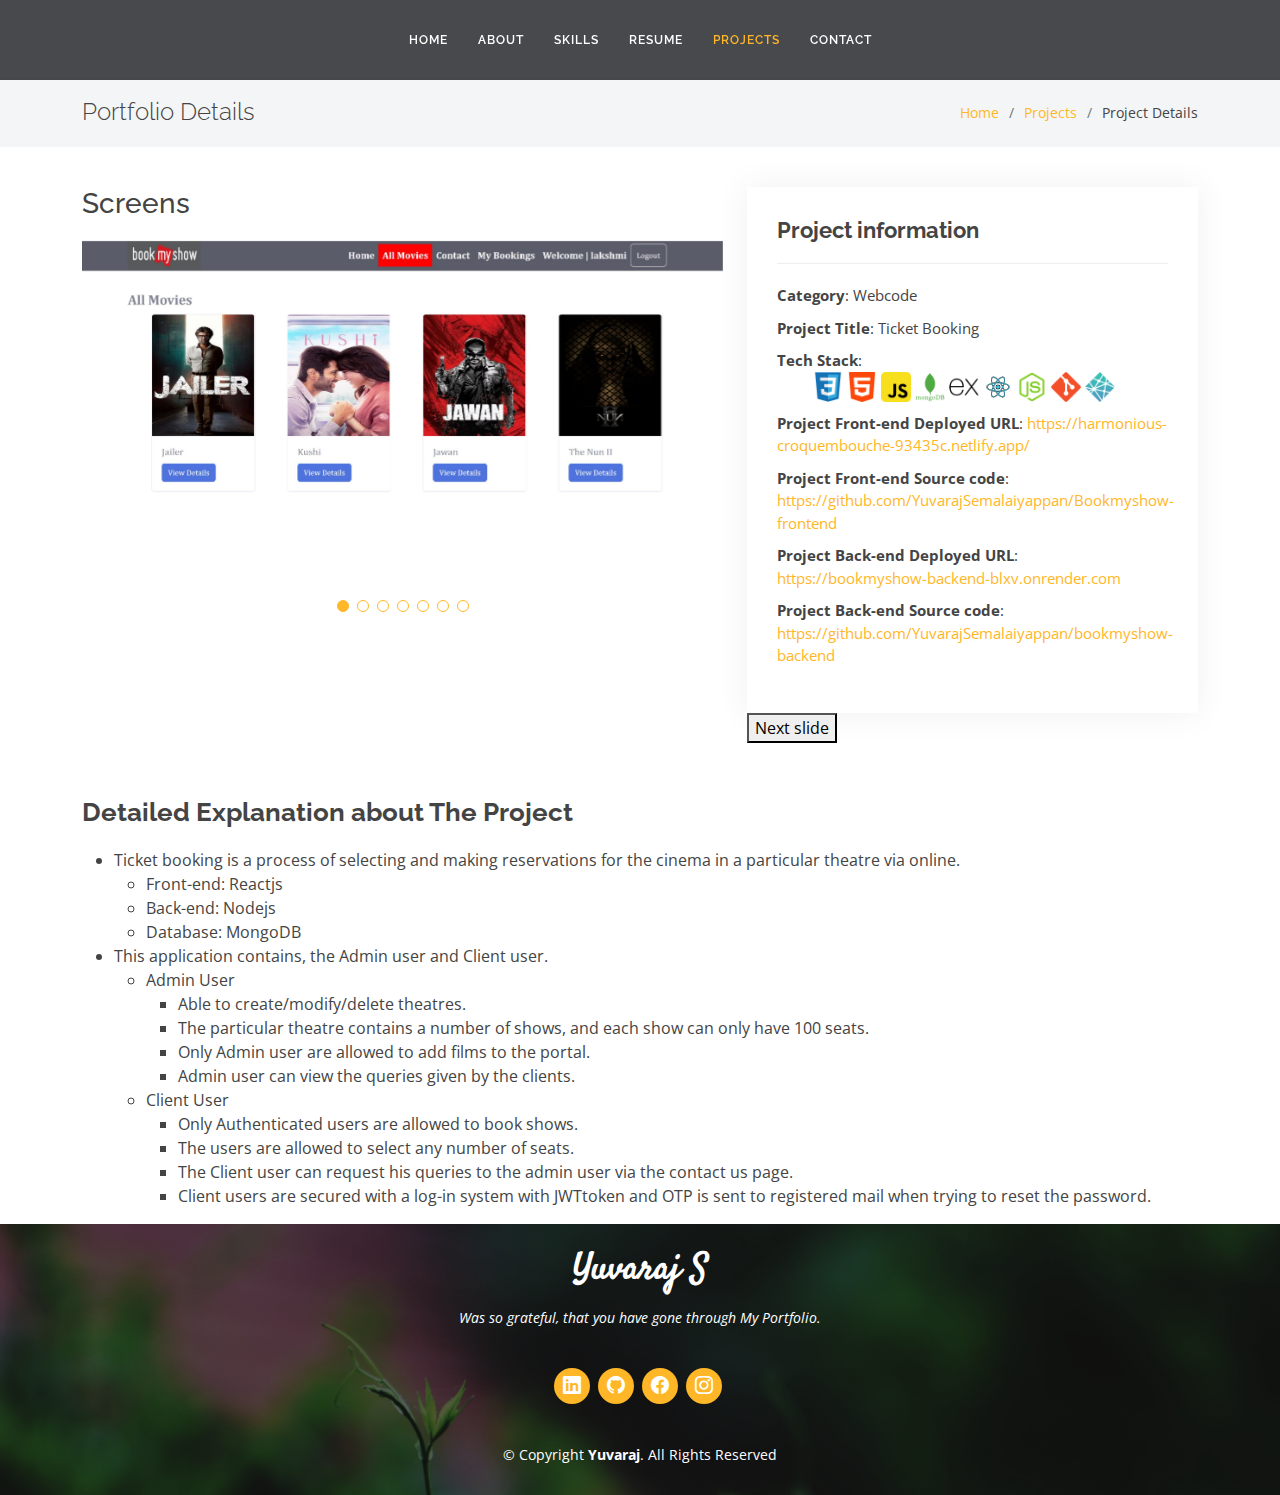
<file: bookmyshow-details.html>
<!DOCTYPE html>
<html lang="en">
  <head>
    <meta charset="utf-8" />
    <meta content="width=device-width, initial-scale=1.0" name="viewport" />

    <title>My Projects - Yuvaraj</title>
    <meta content="" name="description" />
    <meta content="" name="keywords" />

    <!-- Favicons -->
    <link rel="icon" type="image/x-icon" href="./assets/img/Yuva.png" />

    <!-- Google Fonts -->
    <link
      href="https://fonts.googleapis.com/css?family=Open+Sans:300,300i,400,400i,600,600i,700,700i|Raleway:300,300i,400,400i,500,500i,600,600i,700,700i|Satisfy"
      rel="stylesheet"
    />

    <!-- Vendor CSS Files -->
    <link
      href="assets/vendor/bootstrap/css/bootstrap.min.css"
      rel="stylesheet"
    />
    <link
      href="assets/vendor/bootstrap-icons/bootstrap-icons.css"
      rel="stylesheet"
    />
    <link href="assets/vendor/boxicons/css/boxicons.min.css" rel="stylesheet" />
    <link
      href="assets/vendor/glightbox/css/glightbox.min.css"
      rel="stylesheet"
    />
    <link href="assets/vendor/swiper/swiper-bundle.min.css" rel="stylesheet" />

    <!-- Template Main CSS File -->
    <link href="assets/css/style.css" rel="stylesheet" />
  </head>

  <body>
    <!-- ======= Header ======= -->
    <header
      id="header"
      class="fixed-top d-flex justify-content-center align-items-center"
    >
      <nav id="navbar" class="navbar">
        <ul>
          <li><a href="index.html#hero">Home</a></li>
          <li><a href="index.html#about">About</a></li>
          <li><a href="index.html#skill">Skills</a></li>
          <li><a href="index.html#resume">Resume</a></li>
          <li>
            <a class="nav-link scrollto active" href="#portfolio">Projects</a>
          </li>
          <li><a href="index.html#contact">Contact</a></li>
        </ul>
        <i class="bi bi-list mobile-nav-toggle"></i>
      </nav>
      <!-- .navbar -->
    </header>
    <!-- End Header -->

    <main id="main">
      <!-- ======= Breadcrumbs Section ======= -->
      <section class="breadcrumbs">
        <div class="container">
          <div class="d-flex justify-content-between align-items-center">
            <h2>Portfolio Details</h2>
            <ol>
              <li><a href="index.html">Home</a></li>
              <li><a href="index.html#portfolio">Projects</a></li>
              <li>Project Details</li>
            </ol>
          </div>
        </div>
      </section>
      <!-- Breadcrumbs Section -->

      <!-- ======= Portfolio Details Section ======= -->
      <section id="portfolio-details" class="portfolio-details">
        <div class="container">
          <div class="row gy-4">
            <div class="col-lg-7">
              <div class="portfolio-details-slider swiper">
                <h3>Screens</h3>
                <div class="swiper-wrapper align-items-center">
                  <div class="swiper-slide">
                    <img src="assets/img/portfolio images/Bms/allmovies.jpg" alt="" />
                  </div>
                  <div class="swiper-slide">
                    <img src="assets/img/portfolio images/Bms/admin-db.jpg" alt="" />
                  </div>

                  <div class="swiper-slide">
                    <img src="assets/img/portfolio images/Bms/movie details.jpg" alt="" />
                  </div>

                  <div class="swiper-slide">
                    <img src="assets/img/portfolio images/Bms/Seat-booking.jpg" alt="" />
                  </div>

                  <div class="swiper-slide">
                    <img src="assets/img/portfolio images/Bms/register.jpg" alt="" />
                  </div>

                  <div class="swiper-slide">
                    <img src="assets/img/portfolio images/Bms/contact.jpg" alt="" />
                  </div>

                  <div class="swiper-slide">
                    <img src="assets/img/portfolio images/Bms/home.jpg" alt="" />
                  </div>


                 
                </div>
                <div class="swiper-pagination"></div>
              </div>
            </div>

            <div class="col-lg-5">
              <div class="portfolio-info">
                <h3>Project information</h3>
                <ul>
                  <li><strong>Category</strong>: Webcode</li>
                  <li><strong>Project Title</strong>: Ticket Booking</li>

                  <li><strong>Tech Stack</strong>:
                   
                    <section id="skill" class="skill-port">
                      <div class="container">
                        <div class="skills-content-port ps-lg-4">
                              
                              <div class="skill-container-port">
                                <img class="skill-icon-port" src="./assets/img/skill-icons/css3.png" alt="CSS">
                                <img class="skill-icon-port" src="./assets/img/skill-icons/html-5.png" alt="HTML5">
                                <img class="skill-icon-port" src="./assets/img/skill-icons/javascript.png" alt="JS">
                                <img class="skill-icon-port" src="./assets/img/skill-icons/mongodb.png" alt="mongodb">
                                <img class="skill-icon-port" src="./assets/img/skill-icons/express (1).png" alt="express">
                                <img class="skill-icon-port" src="./assets/img/skill-icons/react.png" alt="react">
                                <img class="skill-icon-port" src="./assets/img/skill-icons/node-js.png" alt="nodejs">
                                <img class="skill-icon-port" src="./assets/img/skill-icons/git.png" alt="git">
                                <img class="skill-icon-port" src="./assets/img/skill-icons/netlify.png" alt="netlify">
                               
                              </div>
                
                              
                            </div>
                        </div>
                        </section>
                        </li>
                
                  <li>
                    <strong>Project Front-end Deployed URL</strong>:
                    <a
                      href="https://harmonious-croquembouche-93435c.netlify.app/
                      "
                      target="_blank"
                      >https://harmonious-croquembouche-93435c.netlify.app/
                    </a>
                  </li>
                  <li>
                    <strong>Project Front-end Source code</strong>:
                    <a
                      href="https://github.com/YuvarajSemalaiyappan/Bookmyshow-frontend"
                      target="_blank"
                      >https://github.com/YuvarajSemalaiyappan/Bookmyshow-frontend</a
                    >
                  </li>
                  <li>
                    <strong>Project Back-end Deployed URL</strong>:
                    <a
                      href="https://bookmyshow-backend-blxv.onrender.com"
                      target="_blank"
                      >https://bookmyshow-backend-blxv.onrender.com</a
                    >
                  </li>
                  <li>
                    <strong>Project Back-end Source code</strong>:
                    <a
                      href="https://github.com/YuvarajSemalaiyappan/bookmyshow-backend"
                      target="_blank"
                      >https://github.com/YuvarajSemalaiyappan/bookmyshow-backend</a
                    >
                  </li>
                </ul>
              </div>
              <button id="nextButton">Next slide</button>
            </div>
            <div class="col-lg-12">
              <div class="portfolio-description">
                <h2>Detailed Explanation about The Project</h2>
                <ul>
                  <li>
                    Ticket booking is a process of selecting and making
                    reservations for the cinema in a particular theatre via
                    online.
                  </li>
                  <ul>
                    <li>Front-end: Reactjs</li>
                    <li>Back-end: Nodejs</li>
                    <li>Database: MongoDB</li>
                  </ul>
                  <li>
                    This application contains, the Admin user and Client user.
                  </li>

                  <ul>
                    <li>Admin User</li>
                    <ul>
                      <li>Able to create/modify/delete theatres.</li>
                      <li>
                        The particular theatre contains a number of shows, and
                        each show can only have 100 seats.
                      </li>
                      <li>
                        Only Admin user are allowed to add films to the portal.
                      </li>
                      <li>
                        Admin user can view the queries given by the clients.
                      </li>
                    </ul>
                  </ul>

                  <ul>
                    <li>Client User</li>
                    <ul>
                      <li>
                        Only Authenticated users are allowed to book shows.
                      </li>
                      <li>
                        The users are allowed to select any number of seats.
                      </li>
                      <li>
                        The Client user can request his queries to the admin
                        user via the contact us page.
                      </li>
                      <li>
                        Client users are secured with a log-in system with
                        JWTtoken and OTP is sent to registered mail when trying
                        to reset the password.
                      </li>
                    </ul>
                  </ul>
                </ul>
              </div>
            </div>
          </div>
        </div>
      </section>
      <!-- End Portfolio Details Section -->
    </main>
    <!-- End #main -->

    <!-- ======= Footer ======= -->
    <footer id="footer">
      <div class="container">
        <h3>Yuvaraj S</h3>
        <p>Was so grateful, that you have gone through My Portfolio.</p>
        <div class="social-links">
          <a href="https://www.linkedin.com/in/yuva-raj-4372a9276/" target="_blank" class="linkedin"><i class="bi bi-linkedin"></i></a>
                    <a href="https://github.com/YuvarajSemalaiyappan" target="_blank" class="linkedin"><i class="bi bi-github"></i></a>
                    <a href="https://www.facebook.com/yuaaraj/" target="_blank" class="facebook"><i class="bi bi-facebook"></i></a>
                    <a href="https://www.instagram.com/yuvaaraj1/" target="_blank" class="instagram"><i class="bi bi-instagram"></i></a>
        </div>
        <div class="copyright">
          &copy; Copyright <strong><span>Yuvaraj</span></strong
          >. All Rights Reserved
        </div>
      </div>
    </footer>
    <!-- End Footer -->

    <a
      href="#"
      class="back-to-top d-flex align-items-center justify-content-center"
      ><i class="bi bi-arrow-up-short"></i
    ></a>

    <!-- Vendor JS Files -->
    <script src="assets/vendor/purecounter/purecounter_vanilla.js"></script>
    <script src="assets/vendor/bootstrap/js/bootstrap.bundle.min.js"></script>
    <script src="assets/vendor/glightbox/js/glightbox.min.js"></script>
    <script src="assets/vendor/isotope-layout/isotope.pkgd.min.js"></script>
    <script src="assets/vendor/swiper/swiper-bundle.min.js"></script>
    <script src="assets/vendor/waypoints/noframework.waypoints.js"></script>
    <script src="assets/vendor/php-email-form/validate.js"></script>

    <!-- Template Main JS File -->
    <script src="assets/js/main.js"></script>
    <script>
      document.addEventListener("DOMContentLoaded", function () {
       
        const swiper = new Swiper(".portfolio-details-slider", {
        
          loop: true,
          pagination: {
            el: ".swiper-pagination",
            clickable: true,
          },
        });
    
        
        const nextButton = document.getElementById("nextButton");
    
       
        nextButton.addEventListener("click", function () {
          
          swiper.slideNext();
        });
      });
    </script>
  </body>
</html>
</file>
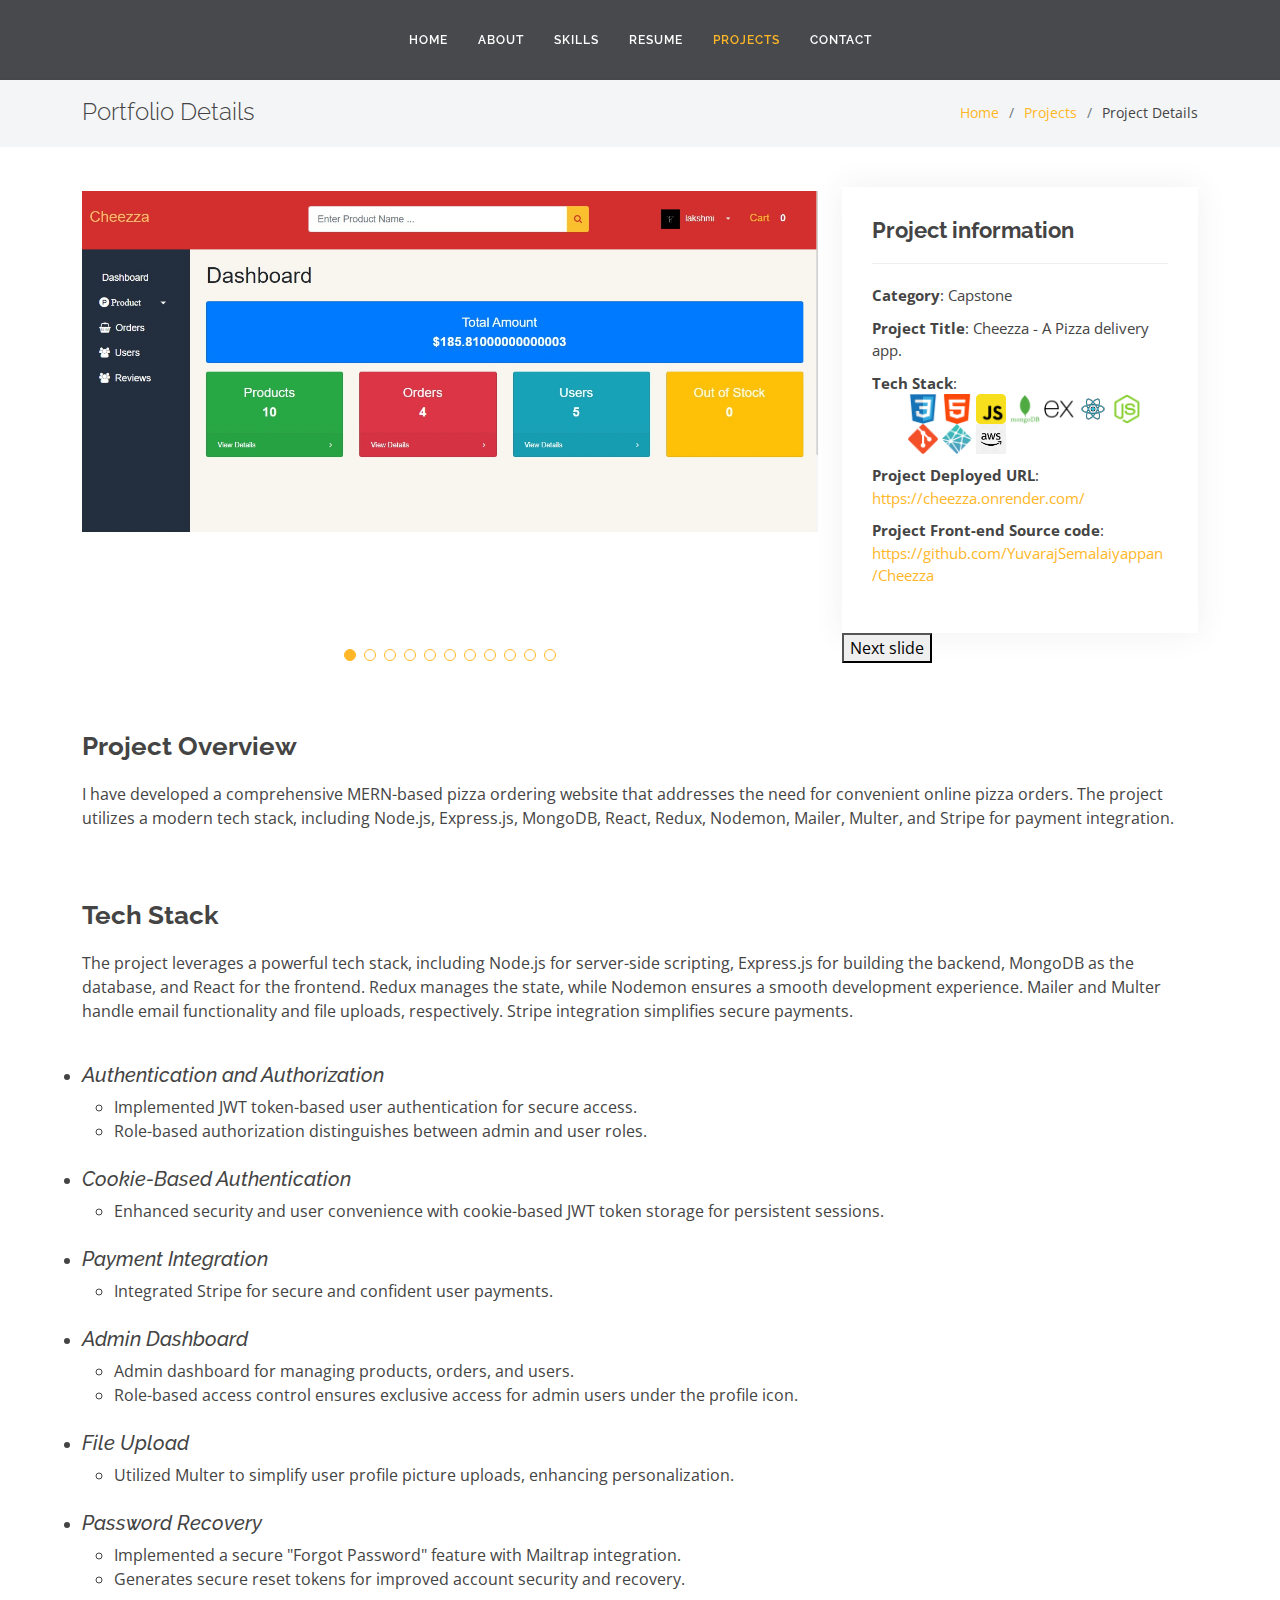
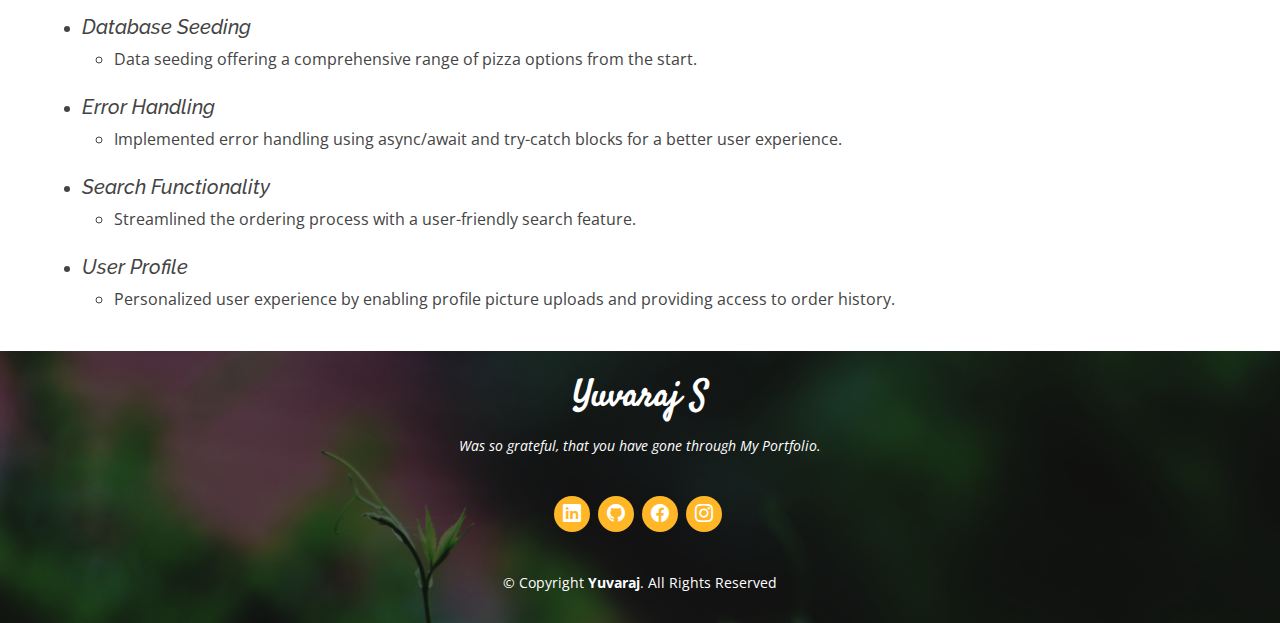
<file: cheezza-details.html>
<!DOCTYPE html>
<html lang="en">
  <head>
    <meta charset="utf-8" />
    <meta content="width=device-width, initial-scale=1.0" name="viewport" />

    <title>My Projects - Yuvaraj</title>
    <meta content="" name="description" />
    <meta content="" name="keywords" />

    <!-- Favicons -->
    <link rel="icon" type="image/x-icon" href="./assets/img/Yuva.png" />

    <!-- Google Fonts -->
    <link
      href="https://fonts.googleapis.com/css?family=Open+Sans:300,300i,400,400i,600,600i,700,700i|Raleway:300,300i,400,400i,500,500i,600,600i,700,700i|Satisfy"
      rel="stylesheet"
    />

    <!-- Vendor CSS Files -->
    <link
      href="assets/vendor/bootstrap/css/bootstrap.min.css"
      rel="stylesheet"
    />
    <link
      href="assets/vendor/bootstrap-icons/bootstrap-icons.css"
      rel="stylesheet"
    />
    <link href="assets/vendor/boxicons/css/boxicons.min.css" rel="stylesheet" />
    <link
      href="assets/vendor/glightbox/css/glightbox.min.css"
      rel="stylesheet"
    />
    <link href="assets/vendor/swiper/swiper-bundle.min.css" rel="stylesheet" />

    <!-- Template Main CSS File -->
    <link href="assets/css/style.css" rel="stylesheet" />
  </head>

  <body>
    <!-- ======= Header ======= -->
    <header
      id="header"
      class="fixed-top d-flex justify-content-center align-items-center"
    >
      <nav id="navbar" class="navbar">
        <ul>
          <li><a href="index.html#hero">Home</a></li>
          <li><a href="index.html#about">About</a></li>
          <li><a href="index.html#skill">Skills</a></li>
          <li><a href="index.html#resume">Resume</a></li>
          <li>
            <a class="nav-link scrollto active" href="#portfolio">Projects</a>
          </li>
          <li><a href="index.html#contact">Contact</a></li>
        </ul>
        <i class="bi bi-list mobile-nav-toggle"></i>
      </nav>
      <!-- .navbar -->
    </header>
    <!-- End Header -->

    <main id="main">
      <!-- ======= Breadcrumbs Section ======= -->
      <section class="breadcrumbs">
        <div class="container">
          <div class="d-flex justify-content-between align-items-center">
            <h2>Portfolio Details</h2>
            <ol>
              <li><a href="index.html">Home</a></li>
              <li><a href="index.html#portfolio">Projects</a></li>
              <li>Project Details</li>
            </ol>
          </div>
        </div>
      </section>
      <!-- Breadcrumbs Section -->

      <!-- ======= Portfolio Details Section ======= -->
      <section id="portfolio-details" class="portfolio-details">
        <div class="container">
          <div class="row gy-4">
            <div class="col-lg-8">
              
              <div class="portfolio-details-slider swiper">
                <div class="swiper-wrapper align-items-center">
                  <div class="swiper-slide">
                    <img
                      src="assets/img/portfolio images/cheezza/admin-dashboard.jpg"
                      alt=""
                    />
                  </div>

                  <div class="swiper-slide">
                    <img
                      src="assets/img/portfolio images/cheezza/cart.jpg"
                      alt=""
                    />
                  </div>

                  <div class="swiper-slide">
                    <img
                      src="assets/img/portfolio images/cheezza/home.jpg"
                      alt=""
                    />
                  </div>
                  <div class="swiper-slide">
                    <img
                      src="assets/img/portfolio images/cheezza/login.jpg"
                      alt=""
                    />
                  </div>
                  <div class="swiper-slide">
                    <img
                      src="assets/img/portfolio images/cheezza/my-orders.jpg"
                      alt=""
                    />
                  </div>
                  <div class="swiper-slide">
                    <img
                      src="assets/img/portfolio images/cheezza/order-list.jpg"
                      alt=""
                    />
                  </div>
                  <div class="swiper-slide">
                    <img
                      src="assets/img/portfolio images/cheezza/order-successful.jpg"
                      alt=""
                    />
                  </div>
                  <div class="swiper-slide">
                    <img
                      src="assets/img/portfolio images/cheezza/product list.jpg"
                      alt=""
                    />
                  </div>
                  <div class="swiper-slide">
                    <img
                      src="assets/img/portfolio images/cheezza/search.jpg"
                      alt=""
                    />
                  </div>
                  <div class="swiper-slide">
                    <img
                      src="assets/img/portfolio images/cheezza/shipping.jpg"
                      alt=""
                    />
                  </div>
                  <div class="swiper-slide">
                    <img
                      src="assets/img/portfolio images/cheezza/user-list.jpg"
                      alt=""
                    />
                  </div>




                </div>
                <div class="swiper-pagination"></div>
              </div>

              


            </div>

            <div class="col-lg-4">
              <div class="portfolio-info">
                <h3>Project information</h3>
                <ul>
                  <li><strong>Category</strong>: Capstone</li>
                  <li>
                    <strong>Project Title</strong>: Cheezza - A Pizza delivery app.
                  </li>
                  <li><strong>Tech Stack</strong>:
                   
                    <section id="skill" class="skill-port">
                      <div class="container">
                        <div class="skills-content-port ps-lg-4">
                              
                              <div class="skill-container-port">
                                <img class="skill-icon-port" src="./assets/img/skill-icons/css3.png" alt="CSS">
                                <img class="skill-icon-port" src="./assets/img/skill-icons/html-5.png" alt="HTML5">
                                <img class="skill-icon-port" src="./assets/img/skill-icons/javascript.png" alt="JS">
                                <img class="skill-icon-port" src="./assets/img/skill-icons/mongodb.png" alt="mongodb">
                                <img class="skill-icon-port" src="./assets/img/skill-icons/express (1).png" alt="express">
                                <img class="skill-icon-port" src="./assets/img/skill-icons/react.png" alt="react">
                                <img class="skill-icon-port" src="./assets/img/skill-icons/node-js.png" alt="nodejs">
                                <img class="skill-icon-port" src="./assets/img/skill-icons/git.png" alt="git">
                                <img class="skill-icon-port" src="./assets/img/skill-icons/netlify.png" alt="netlify">
                                <img class="skill-icon-port" src="./assets/img/skill-icons/aws-icon.png" alt="aws">
                              </div>
                
                              
                            </div>
                        </div>
                        </section>
                        </li>

                  
                  
                  <li>
                    <strong>Project Deployed URL</strong>:
                    <a
                      href="https://cheezza.onrender.com/"
                      target="_blank"
                      >https://cheezza.onrender.com/</a
                    >
                  </li>
                  <li>
                    <strong>Project Front-end Source code</strong>:
                    <a
                      href="https://github.com/YuvarajSemalaiyappan/Cheezza"
                      target="_blank"
                      >https://github.com/YuvarajSemalaiyappan
                      /Cheezza</a
                    >
                  </li>
                 
                 
                </ul>
              </div>
              <button id="nextButton">Next slide</button>
            </div>
            <div class="col-lg-12">
              <div class="portfolio-description">
                <h2>Project Overview</h2>
                <p>
                  I have developed a comprehensive MERN-based pizza ordering website that addresses the need for convenient online pizza orders. The project utilizes a modern tech stack, including Node.js, Express.js, MongoDB, React, Redux, Nodemon, Mailer, Multer, and Stripe for payment integration.
                </p>
              </div>
            </div>
            
            <div class="col-lg-12">
              <div class="portfolio-description">
                <h2>Tech Stack</h2>
                <p>
                  The project leverages a powerful tech stack, including Node.js for server-side scripting, Express.js for building the backend, MongoDB as the database, and React for the frontend. Redux manages the state, while Nodemon ensures a smooth development experience. Mailer and Multer handle email functionality and file uploads, respectively. Stripe integration simplifies secure payments.
                </p>
              </div>
            </div>
            <ul>

                <li><h5><i>Authentication and Authorization</i></h5>
                  <ul>
                    <li>Implemented JWT token-based user authentication for secure access.</li>
                    <li>Role-based authorization distinguishes between admin and user roles.</li>
                  </ul>
                </li><br>

                <li><h5><i>Cookie-Based Authentication</i></h5>
                  <ul>
                    <li>Enhanced security and user convenience with cookie-based JWT token storage for persistent sessions.</li>
                  </ul>
                </li><br>
             
                <li><h5><i>Payment Integration</i></h5>
                  <ul>
                    <li>Integrated Stripe for secure and confident user payments.</li>
                  </ul>
                </li><br>
       
                <li><h5><i>Admin Dashboard</i></h5>
                  <ul>
                    <li>Admin dashboard for managing products, orders, and users.</li>
                    <li>Role-based access control ensures exclusive access for admin users under the profile icon.</li>
                  </ul>
                </li><br>
              
               <li><h5><i>File Upload</i></h5>
                <ul>
                  <li>Utilized Multer to simplify user profile picture uploads, enhancing personalization.</li>
                </ul>
              </li><br>
              
              <li><h5><i>Password Recovery</i></h5>
                <ul>
                  <li>Implemented a secure "Forgot Password" feature with Mailtrap integration.</li>
                  <li>Generates secure reset tokens for improved account security and recovery.</li>
                </ul>
              </li><br>
              
              <li><h5><i>Database Seeding</i></h5>
                <ul>
                  <li>Data seeding offering a comprehensive range of pizza options from the start.</li>
                </ul>
              </li><br>
              
              <li><h5><i>Error Handling</i></h5>
                <ul>
                  <li>Implemented error handling using async/await and try-catch blocks for a better user experience.</li>
                </ul>
              </li><br>
                
              <li><h5><i>Search Functionality</i></h5>
                <ul>
                  <li>Streamlined the ordering process with a user-friendly search feature.</li>
                </ul>
              </li><br>

              <li>
                <h5><i>User Profile</i></h5>
                <ul>
                  <li>Personalized user experience by enabling profile picture uploads and providing access to order history.</li>
                </ul>
              </li><br>
              
            </ul>
             
            
            
            
          </div>
        </div>
      </section>
      <!-- End Portfolio Details Section -->
    </main>
    <!-- End #main -->

    <!-- ======= Footer ======= -->
    <footer id="footer">
      <div class="container">
        <h3>Yuvaraj S</h3>
        <p>Was so grateful, that you have gone through My Portfolio.</p>
        <div class="social-links">
                    <a href="https://www.linkedin.com/in/yuva-raj-4372a9276/" target="_blank" class="linkedin"><i class="bi bi-linkedin"></i></a>
                    <a href="https://github.com/YuvarajSemalaiyappan" target="_blank" class="linkedin"><i class="bi bi-github"></i></a>
                    <a href="https://www.facebook.com/yuaaraj/" target="_blank" class="facebook"><i class="bi bi-facebook"></i></a>
                    <a href="https://www.instagram.com/yuvaaraj1/" target="_blank" class="instagram"><i class="bi bi-instagram"></i></a>
        </div>
        <div class="copyright">
          &copy; Copyright <strong><span>Yuvaraj</span></strong
          >. All Rights Reserved
        </div>
      </div>
    </footer>
    <!-- End Footer -->

    <a
      href="#"
      class="back-to-top d-flex align-items-center justify-content-center"
      ><i class="bi bi-arrow-up-short"></i
    ></a>

    <!-- Vendor JS Files -->
    <script src="assets/vendor/purecounter/purecounter_vanilla.js"></script>
    <script src="assets/vendor/bootstrap/js/bootstrap.bundle.min.js"></script>
    <script src="assets/vendor/glightbox/js/glightbox.min.js"></script>
    <script src="assets/vendor/isotope-layout/isotope.pkgd.min.js"></script>
    <script src="assets/vendor/swiper/swiper-bundle.min.js"></script>
    <script src="assets/vendor/waypoints/noframework.waypoints.js"></script>
    <script src="assets/vendor/php-email-form/validate.js"></script>

    <!-- Template Main JS File -->
    <script src="assets/js/main.js"></script>
    <script>
      document.addEventListener("DOMContentLoaded", function () {
       
        const swiper = new Swiper(".portfolio-details-slider", {
        
          loop: true,
          pagination: {
            el: ".swiper-pagination",
            clickable: true,
          },
        });
    
        
        const nextButton = document.getElementById("nextButton");
    
       
        nextButton.addEventListener("click", function () {
          
          swiper.slideNext();
        });
      });
    </script>
    
  </body>
</html>
</file>
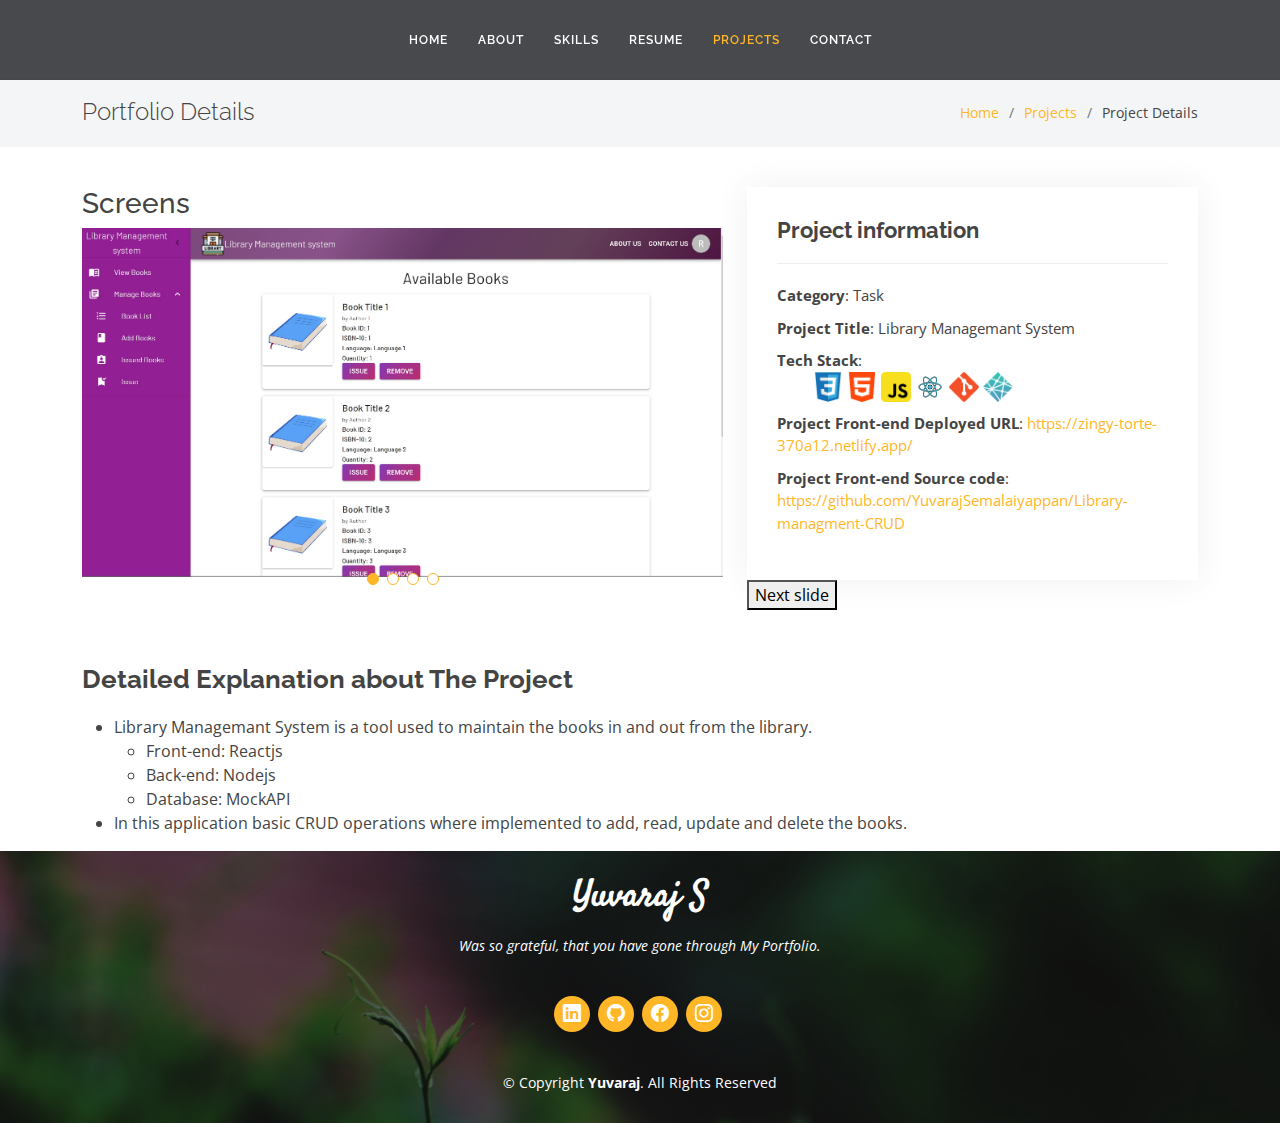
<file: librarymanagemant-details.html>
<!DOCTYPE html>
<html lang="en">
  <head>
    <meta charset="utf-8" />
    <meta content="width=device-width, initial-scale=1.0" name="viewport" />

    <title>My Projects - Yuvaraj</title>
    <meta content="" name="description" />
    <meta content="" name="keywords" />

    <!-- Favicons -->
    <link rel="icon" type="image/x-icon" href="./assets/img/Yuva.png" />

    <!-- Google Fonts -->
    <link
      href="https://fonts.googleapis.com/css?family=Open+Sans:300,300i,400,400i,600,600i,700,700i|Raleway:300,300i,400,400i,500,500i,600,600i,700,700i|Satisfy"
      rel="stylesheet"
    />

    <!-- Vendor CSS Files -->
    <link
      href="assets/vendor/bootstrap/css/bootstrap.min.css"
      rel="stylesheet"
    />
    <link
      href="assets/vendor/bootstrap-icons/bootstrap-icons.css"
      rel="stylesheet"
    />
    <link href="assets/vendor/boxicons/css/boxicons.min.css" rel="stylesheet" />
    <link
      href="assets/vendor/glightbox/css/glightbox.min.css"
      rel="stylesheet"
    />
    <link href="assets/vendor/swiper/swiper-bundle.min.css" rel="stylesheet" />

    <!-- Template Main CSS File -->
    <link href="assets/css/style.css" rel="stylesheet" />
  </head>

  <body>
    <!-- ======= Header ======= -->
    <header
      id="header"
      class="fixed-top d-flex justify-content-center align-items-center"
    >
      <nav id="navbar" class="navbar">
        <ul>
          <li><a href="index.html#hero">Home</a></li>
          <li><a href="index.html#about">About</a></li>
          <li><a href="index.html#skill">Skills</a></li>
          <li><a href="index.html#resume">Resume</a></li>
          <li>
            <a class="nav-link scrollto active" href="#portfolio">Projects</a>
          </li>
          <li><a href="index.html#contact">Contact</a></li>
        </ul>
        <i class="bi bi-list mobile-nav-toggle"></i>
      </nav>
      <!-- .navbar -->
    </header>
    <!-- End Header -->

    <main id="main">
      <!-- ======= Breadcrumbs Section ======= -->
      <section class="breadcrumbs">
        <div class="container">
          <div class="d-flex justify-content-between align-items-center">
            <h2>Portfolio Details</h2>
            <ol>
              <li><a href="index.html">Home</a></li>
              <li><a href="index.html#portfolio">Projects</a></li>
              <li>Project Details</li>
            </ol>
          </div>
        </div>
      </section>
      <!-- Breadcrumbs Section -->

      <!-- ======= Portfolio Details Section ======= -->
      <section id="portfolio-details" class="portfolio-details">
        <div class="container">
          <div class="row gy-4">
            <div class="col-lg-7">
              <div class="portfolio-details-slider swiper">
                <h3>Screens</h3>
                <div class="swiper-wrapper align-items-center">
                  <div class="swiper-slide">
                    <img src="assets/img/portfolio images/Lib/home.jpg" alt="" />
                  </div>
                  <div class="swiper-slide">
                    <img src="assets/img/portfolio images/Lib/issuebook.jpg" alt="" />
                  </div>

                  <div class="swiper-slide">
                    <img src="assets/img/portfolio images/Lib/booklist.jpg" alt="" />
                  </div>

                  <div class="swiper-slide">
                    <img src="assets/img/portfolio images/Lib/addbooks.jpg" alt="" />
                  </div>

                 
                </div>
                <div class="swiper-pagination"></div>
              </div>
            </div>

            <div class="col-lg-5">
              <div class="portfolio-info">
                <h3>Project information</h3>
                <ul>
                  <li><strong>Category</strong>: Task</li>
                  <li><strong>Project Title</strong>: Library Managemant System</li>
                  <li><strong>Tech Stack</strong>:
                   
                    <section id="skill" class="skill-port">
                      <div class="container">
                        <div class="skills-content-port ps-lg-4">
                              
                              <div class="skill-container-port">
                                <img class="skill-icon-port" src="./assets/img/skill-icons/css3.png" alt="CSS">
                                <img class="skill-icon-port" src="./assets/img/skill-icons/html-5.png" alt="HTML5">
                                <img class="skill-icon-port" src="./assets/img/skill-icons/javascript.png" alt="JS">
                                <img class="skill-icon-port" src="./assets/img/skill-icons/react.png" alt="react">
                                
                                <img class="skill-icon-port" src="./assets/img/skill-icons/git.png" alt="git">
                                <img class="skill-icon-port" src="./assets/img/skill-icons/netlify.png" alt="netlify">
                              
                              </div>
                
                              
                            </div>
                        </div>
                        </section>
                        </li>
                  <li>
                    <strong>Project Front-end Deployed URL</strong>:
                    <a
                      href="https://zingy-torte-370a12.netlify.app/
                      "
                      target="_blank"
                      >https://zingy-torte-370a12.netlify.app/
                    </a>
                  </li>
                  <li>
                    <strong>Project Front-end Source code</strong>:
                    <a
                      href="https://github.com/YuvarajSemalaiyappan/Library-managment-CRUD"
                      target="_blank"
                      >https://github.com/YuvarajSemalaiyappan/Library-managment-CRUD</a
                    >
                  </li>
                 
               
                </ul>
              </div>
              <button id="nextButton">Next slide</button>
            </div>
            <div class="col-lg-12">
              <div class="portfolio-description">
                <h2>Detailed Explanation about The Project</h2>
                <ul>
                  <li>
                   Library Managemant System is a tool used to maintain the books in and out from the library. 
                  </li>
                  <ul>
                    <li>Front-end: Reactjs</li>
                    <li>Back-end: Nodejs</li>
                    <li>Database: MockAPI</li>
                  </ul>
                  <li>
                    In this application basic CRUD operations where implemented to add, read, update and delete the books.
                  </li>

                 

                </ul>
              </div>
            </div>
          </div>
        </div>
      </section>
      <!-- End Portfolio Details Section -->
    </main>
    <!-- End #main -->

    <!-- ======= Footer ======= -->
    <footer id="footer">
      <div class="container">
        <h3>Yuvaraj S</h3>
        <p>Was so grateful, that you have gone through My Portfolio.</p>
        <div class="social-links">
          <a href="https://www.linkedin.com/in/yuva-raj-4372a9276/" target="_blank" class="linkedin"><i class="bi bi-linkedin"></i></a>
                    <a href="https://github.com/YuvarajSemalaiyappan" target="_blank" class="linkedin"><i class="bi bi-github"></i></a>
                    <a href="https://www.facebook.com/yuaaraj/" target="_blank" class="facebook"><i class="bi bi-facebook"></i></a>
                    <a href="https://www.instagram.com/yuvaaraj1/" target="_blank" class="instagram"><i class="bi bi-instagram"></i></a>
        </div>
        <div class="copyright">
          &copy; Copyright <strong><span>Yuvaraj</span></strong
          >. All Rights Reserved
        </div>
      </div>
    </footer>
    <!-- End Footer -->

    <a
      href="#"
      class="back-to-top d-flex align-items-center justify-content-center"
      ><i class="bi bi-arrow-up-short"></i
    ></a>

    <!-- Vendor JS Files -->
    <script src="assets/vendor/purecounter/purecounter_vanilla.js"></script>
    <script src="assets/vendor/bootstrap/js/bootstrap.bundle.min.js"></script>
    <script src="assets/vendor/glightbox/js/glightbox.min.js"></script>
    <script src="assets/vendor/isotope-layout/isotope.pkgd.min.js"></script>
    <script src="assets/vendor/swiper/swiper-bundle.min.js"></script>
    <script src="assets/vendor/waypoints/noframework.waypoints.js"></script>
    <script src="assets/vendor/php-email-form/validate.js"></script>

    <!-- Template Main JS File -->
    <script src="assets/js/main.js"></script>
    <script>
      document.addEventListener("DOMContentLoaded", function () {
       
        const swiper = new Swiper(".portfolio-details-slider", {
        
          loop: true,
          pagination: {
            el: ".swiper-pagination",
            clickable: true,
          },
        });
    
        
        const nextButton = document.getElementById("nextButton");
    
       
        nextButton.addEventListener("click", function () {
          
          swiper.slideNext();
        });
      });
    </script>
  </body>
</html>
</file>
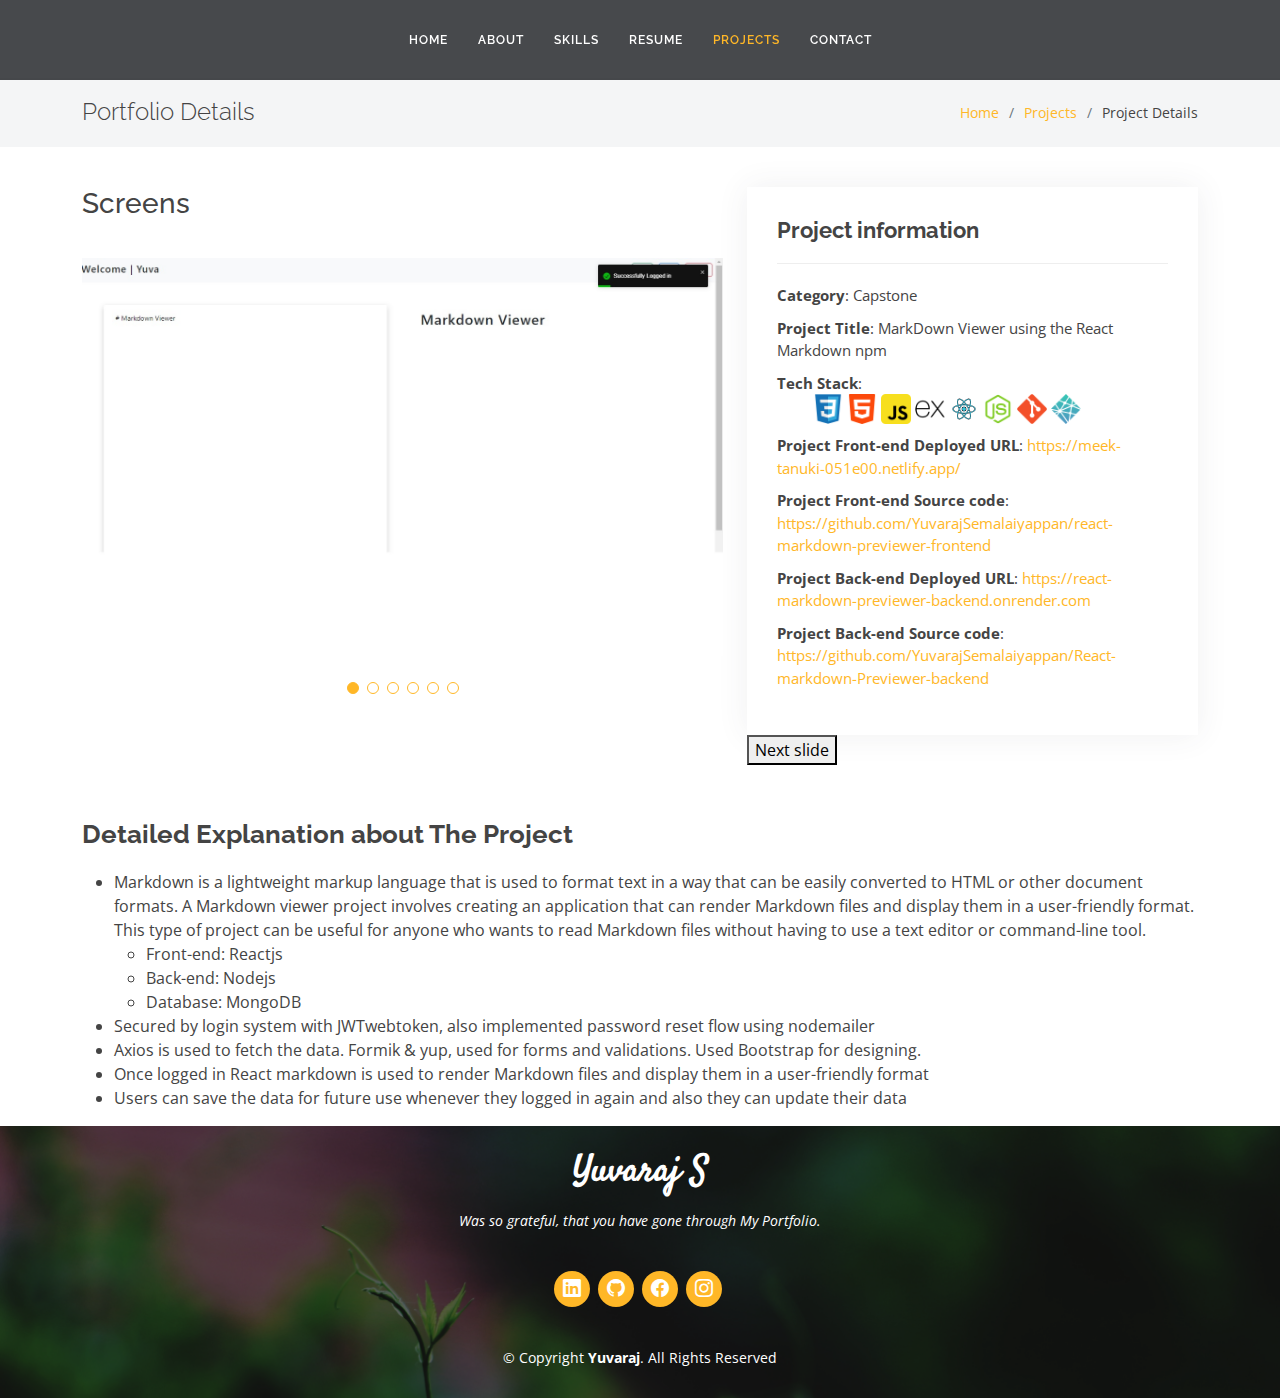
<file: markdown-details.html>
<!DOCTYPE html>
<html lang="en">
  <head>
    <meta charset="utf-8" />
    <meta content="width=device-width, initial-scale=1.0" name="viewport" />

    <title>My Projects - Yuvaraj</title>
    <meta content="" name="description" />
    <meta content="" name="keywords" />

    <!-- Favicons -->
    <link rel="icon" type="image/x-icon" href="./assets/img/Yuva.png" />

    <!-- Google Fonts -->
    <link
      href="https://fonts.googleapis.com/css?family=Open+Sans:300,300i,400,400i,600,600i,700,700i|Raleway:300,300i,400,400i,500,500i,600,600i,700,700i|Satisfy"
      rel="stylesheet"
    />

    <!-- Vendor CSS Files -->
    <link
      href="assets/vendor/bootstrap/css/bootstrap.min.css"
      rel="stylesheet"
    />
    <link
      href="assets/vendor/bootstrap-icons/bootstrap-icons.css"
      rel="stylesheet"
    />
    <link href="assets/vendor/boxicons/css/boxicons.min.css" rel="stylesheet" />
    <link
      href="assets/vendor/glightbox/css/glightbox.min.css"
      rel="stylesheet"
    />
    <link href="assets/vendor/swiper/swiper-bundle.min.css" rel="stylesheet" />

    <!-- Template Main CSS File -->
    <link href="assets/css/style.css" rel="stylesheet" />
  </head>

  <body>
    <!-- ======= Header ======= -->
    <header
      id="header"
      class="fixed-top d-flex justify-content-center align-items-center"
    >
      <nav id="navbar" class="navbar">
        <ul>
          <li><a href="index.html#hero">Home</a></li>
          <li><a href="index.html#about">About</a></li>
          <li><a href="index.html#skill">Skills</a></li>
          <li><a href="index.html#resume">Resume</a></li>
          <li>
            <a class="nav-link scrollto active" href="#portfolio">Projects</a>
          </li>
          <li><a href="index.html#contact">Contact</a></li>
        </ul>
        <i class="bi bi-list mobile-nav-toggle"></i>
      </nav>
      <!-- .navbar -->
    </header>
    <!-- End Header -->

    <main id="main">
      <!-- ======= Breadcrumbs Section ======= -->
      <section class="breadcrumbs">
        <div class="container">
          <div class="d-flex justify-content-between align-items-center">
            <h2>Portfolio Details</h2>
            <ol>
              <li><a href="index.html">Home</a></li>
              <li><a href="index.html#portfolio">Projects</a></li>
              <li>Project Details</li>
            </ol>
          </div>
        </div>
      </section>
      <!-- Breadcrumbs Section -->

      <!-- ======= Portfolio Details Section ======= -->
      <section id="portfolio-details" class="portfolio-details">
        <div class="container">
          <div class="row gy-4">
            <div class="col-lg-7">
              <div class="portfolio-details-slider swiper">
                <h3>Screens</h3>
                <div class="swiper-wrapper align-items-center">
                  <div class="swiper-slide">
                    <img src="assets/img/portfolio images/MD/MD-home.jpg" alt="" />
                  </div>
                  <div class="swiper-slide">
                    <img src="assets/img/portfolio images/MD/MD-functionality.jpg" alt="" />
                  </div>

                  <div class="swiper-slide">
                    <img src="assets/img/portfolio images/MD/MD-functionality1.jpg" alt="" />
                  </div>

                  <div class="swiper-slide">
                    <img src="assets/img/portfolio images/MD/MD-forgot-password.jpg" alt="" />
                  </div>

                  <div class="swiper-slide">
                    <img src="assets/img/portfolio images/MD/MD-login.jpg" alt="" />
                  </div>

                  <div class="swiper-slide">
                    <img
                      src="assets/img/portfolio images/MD/MD-signin.jpg"
                      alt=""
                    />
                  </div>
                </div>
                <div class="swiper-pagination"></div>
              </div>
            </div>

            <div class="col-lg-5">
              <div class="portfolio-info">
                <h3>Project information</h3>
                <ul>
                  <li><strong>Category</strong>: Capstone</li>
                  <li>
                    <strong>Project Title</strong>: MarkDown Viewer using the
                    React Markdown npm
                  </li>
                  <li><strong>Tech Stack</strong>:
                  <section id="skill" class="skill-port">
                    <div class="container">
                      <div class="skills-content-port ps-lg-4">
                            
                            <div class="skill-container-port">
                              <img class="skill-icon-port" src="./assets/img/skill-icons/css3.png" alt="CSS">
                              <img class="skill-icon-port" src="./assets/img/skill-icons/html-5.png" alt="HTML5">
                              <img class="skill-icon-port" src="./assets/img/skill-icons/javascript.png" alt="JS">
                              <img class="skill-icon-port" src="./assets/img/skill-icons/express (1).png" alt="express">
                              <img class="skill-icon-port" src="./assets/img/skill-icons/react.png" alt="react">
                              <img class="skill-icon-port" src="./assets/img/skill-icons/node-js.png" alt="nodejs">
                              <img class="skill-icon-port" src="./assets/img/skill-icons/git.png" alt="git">
                              <img class="skill-icon-port" src="./assets/img/skill-icons/netlify.png" alt="netlify">
                            </div>
              
                            
                          </div>
                      </div>
                      </section>

                  <li>
                    <strong>Project Front-end Deployed URL</strong>:
                    <a
                      href="https://meek-tanuki-051e00.netlify.app/"
                      target="_blank"
                      >https://meek-tanuki-051e00.netlify.app/</a
                    >
                  </li>
                  <li>
                    <strong>Project Front-end Source code</strong>:
                    <a
                      href="https://github.com/YuvarajSemalaiyappan/react-markdown-previewer-frontend"
                      target="_blank"
                      >https://github.com/YuvarajSemalaiyappan/react-markdown-previewer-frontend</a
                    >
                  </li>
                  <li>
                    <strong>Project Back-end Deployed URL</strong>:
                    <a
                      href="https://react-markdown-previewer-backend.onrender.com"
                      target="_blank"
                      >https://react-markdown-previewer-backend.onrender.com</a
                    >
                  </li>
                  <li>
                    <strong>Project Back-end Source code</strong>:
                    <a
                      href="https://github.com/YuvarajSemalaiyappan/React-markdown-Previewer-backend"
                      target="_blank"
                      >https://github.com/YuvarajSemalaiyappan/React-markdown-Previewer-backend</a
                    >
                  </li>
                </ul>
              </div>
              <button id="nextButton">Next slide</button>
            </div>
            <div class="col-lg-12">
              <div class="portfolio-description">
                <h2>Detailed Explanation about The Project</h2>
                <ul>
                  <li>
                    Markdown is a lightweight markup language that is used to
                    format text in a way that can be easily converted to HTML or
                    other document formats. A Markdown viewer project involves
                    creating an application that can render Markdown files and
                    display them in a user-friendly format. This type of project
                    can be useful for anyone who wants to read Markdown files
                    without having to use a text editor or command-line tool.
                  </li>
                  <ul>
                    <li>Front-end: Reactjs</li>
                    <li>Back-end: Nodejs</li>
                    <li>Database: MongoDB</li>
                  </ul>
                  <li>
                    Secured by login system with JWTwebtoken, also implemented
                    password reset flow using nodemailer
                  </li>
                  <li>
                    Axios is used to fetch the data. Formik & yup, used for
                    forms and validations. Used Bootstrap for designing.
                  </li>
                  <li>
                    Once logged in React markdown is used to render Markdown
                    files and display them in a user-friendly format
                  </li>
                  <li>
                    Users can save the data for future use whenever they logged
                    in again and also they can update their data
                  </li>
                  
                </ul>
              </div>
            </div>
          </div>
        </div>
      </section>
      <!-- End Portfolio Details Section -->
    </main>
    <!-- End #main -->

    <!-- ======= Footer ======= -->
    <footer id="footer">
      <div class="container">
        <h3>Yuvaraj S</h3>
        <p>Was so grateful, that you have gone through My Portfolio.</p>
        <div class="social-links">
          <a href="https://www.linkedin.com/in/yuva-raj-4372a9276/" target="_blank" class="linkedin"><i class="bi bi-linkedin"></i></a>
                    <a href="https://github.com/YuvarajSemalaiyappan" target="_blank" class="linkedin"><i class="bi bi-github"></i></a>
                    <a href="https://www.facebook.com/yuaaraj/" target="_blank" class="facebook"><i class="bi bi-facebook"></i></a>
                    <a href="https://www.instagram.com/yuvaaraj1/" target="_blank" class="instagram"><i class="bi bi-instagram"></i></a>
        </div>
        <div class="copyright">
          &copy; Copyright <strong><span>Yuvaraj</span></strong
          >. All Rights Reserved
        </div>
      </div>
    </footer>
    <!-- End Footer -->

    <a
      href="#"
      class="back-to-top d-flex align-items-center justify-content-center"
      ><i class="bi bi-arrow-up-short"></i
    ></a>

    <!-- Vendor JS Files -->
    <script src="assets/vendor/purecounter/purecounter_vanilla.js"></script>
    <script src="assets/vendor/bootstrap/js/bootstrap.bundle.min.js"></script>
    <script src="assets/vendor/glightbox/js/glightbox.min.js"></script>
    <script src="assets/vendor/isotope-layout/isotope.pkgd.min.js"></script>
    <script src="assets/vendor/swiper/swiper-bundle.min.js"></script>
    <script src="assets/vendor/waypoints/noframework.waypoints.js"></script>
    <script src="assets/vendor/php-email-form/validate.js"></script>

    <!-- Template Main JS File -->
    <script src="assets/js/main.js"></script>
    <script>
      document.addEventListener("DOMContentLoaded", function () {
       
        const swiper = new Swiper(".portfolio-details-slider", {
        
          loop: true,
          pagination: {
            el: ".swiper-pagination",
            clickable: true,
          },
        });
    
        
        const nextButton = document.getElementById("nextButton");
    
       
        nextButton.addEventListener("click", function () {
          
          swiper.slideNext();
        });
      });
    </script>
  </body>
</html>
</file>
<file: assets/css/style.css>
/*--------------------------------------------------------------
# General
--------------------------------------------------------------*/
body {
  font-family: "Open Sans", sans-serif;
  color: #444444;
}

a {
  color: #ffb727;
  text-decoration: none;
}

a:hover {
  color: #ffc85a;
  text-decoration: none;
}

h1,
h2,
h3,
h4,
h5,
h6 {
  font-family: "Raleway", sans-serif;
}

/*--------------------------------------------------------------
# Back to top button
--------------------------------------------------------------*/
.back-to-top {
  position: fixed;
  visibility: hidden;
  opacity: 0;
  right: 15px;
  bottom: 15px;
  z-index: 996;
  background: #ffb727;
  width: 40px;
  height: 40px;
  border-radius: 4px;
  transition: all 0.4s;
}

.back-to-top i {
  font-size: 28px;
  color: #fff;
  line-height: 0;
}

.back-to-top:hover {
  background: #ffc550;
  color: #fff;
}

.back-to-top.active {
  visibility: visible;
  opacity: 1;
}

/*--------------------------------------------------------------
# Header
--------------------------------------------------------------*/
#header {
  z-index: 997;
  transition: all 0.5s;
  height: 80px;
  background: rgba(25, 28, 31, 0.8);
}

#header.header-transparent {
  background: transparent;
}

#header.header-scrolled {
  height: 60px;
  background: rgba(25, 28, 31, 0.8);
}

.brand-logo {
  
  width: 100px; /* Adjust the width as needed */
  height: auto; /* Maintain aspect ratio */
  position: absolute;

  left: 0;
 
}


/*--------------------------------------------------------------
# Navigation Menu
--------------------------------------------------------------*/
/**
* Desktop Navigation 
*/
.navbar {
  padding: 0;
}

.navbar ul {
  margin: 0;
  padding: 0;
  display: flex;
  list-style: none;
  align-items: center;
}

.navbar li {
  position: relative;
}

.navbar a,
.navbar a:focus {
  display: flex;
  align-items: center;
  justify-content: space-between;
  padding: 10px 15px;
  color: #fff;
  white-space: nowrap;
  transition: 0.3s;
  font-size: 12px;
  font-family: "Raleway", sans-serif;
  text-transform: uppercase;
  font-weight: 600;
  letter-spacing: 1px;
}

.navbar a i,
.navbar a:focus i {
  font-size: 12px;
  line-height: 0;
  margin-left: 5px;
}

.navbar a:hover,
.navbar .active,
.navbar .active:focus,
.navbar li:hover > a {
  color: #ffb727;
}

.navbar .dropdown ul {
  display: block;
  position: absolute;
  left: 14px;
  top: calc(100% + 30px);
  margin: 0;
  padding: 10px 0;
  z-index: 99;
  opacity: 0;
  visibility: hidden;
  background: #fff;
  box-shadow: 0px 0px 30px rgba(127, 137, 161, 0.25);
  transition: 0.3s;
  border-radius: 4px;
}

.navbar .dropdown ul li {
  min-width: 200px;
}

.navbar .dropdown ul a {
  padding: 10px 20px;
  font-size: 14px;
  text-transform: none;
  font-weight: 400;
  color: #3b434a;
  letter-spacing: 1px;
}

.navbar .dropdown ul a i {
  font-size: 12px;
}

.navbar .dropdown ul a:hover,
.navbar .dropdown ul .active:hover,
.navbar .dropdown ul li:hover > a {
  color: #ffb727;
}

.navbar .dropdown:hover > ul {
  opacity: 1;
  top: 100%;
  visibility: visible;
}

.navbar .dropdown .dropdown ul {
  top: 0;
  left: calc(100% - 30px);
  visibility: hidden;
}

.navbar .dropdown .dropdown:hover > ul {
  opacity: 1;
  top: 0;
  left: 100%;
  visibility: visible;
}

@media (max-width: 1366px) {
  .navbar .dropdown .dropdown ul {
    left: -90%;
  }

  .navbar .dropdown .dropdown:hover > ul {
    left: -100%;
  }
}

/**
* Mobile Navigation 
*/
.mobile-nav-toggle {
  color: #fff;
  font-size: 28px;
  cursor: pointer;
  display: none;
  line-height: 0;
  transition: 0.5s;
}

@media (max-width: 991px) {
  .mobile-nav-toggle {
    display: block;
  }

  .navbar ul {
    display: none;
  }
}

.navbar-mobile {
  position: fixed;
  overflow: hidden;
  top: 0;
  right: 0;
  left: 0;
  bottom: 0;
  background: rgba(36, 41, 46, 0.9);
  transition: 0.3s;
  z-index: 999;
}

.navbar-mobile .mobile-nav-toggle {
  position: absolute;
  top: 15px;
  right: 15px;
}

.navbar-mobile ul {
  display: block;
  position: absolute;
  top: 55px;
  right: 15px;
  bottom: 15px;
  left: 15px;
  padding: 10px 0;
  border-radius: 10px;
  background-color: #fff;
  overflow-y: auto;
  transition: 0.3s;
}

.navbar-mobile a,
.navbar-mobile a:focus {
  padding: 10px 20px;
  font-size: 14px;
  color: #3b434a;
}

.navbar-mobile a:hover,
.navbar-mobile .active,
.navbar-mobile li:hover > a {
  color: #ffb727;
}

.navbar-mobile .getstarted,
.navbar-mobile .getstarted:focus {
  margin: 15px;
}

.navbar-mobile .dropdown ul {
  position: static;
  display: none;
  margin: 10px 20px;
  padding: 10px 0;
  z-index: 99;
  opacity: 1;
  visibility: visible;
  background: #fff;
  box-shadow: 0px 0px 30px rgba(127, 137, 161, 0.25);
}

.navbar-mobile .dropdown ul li {
  min-width: 200px;
}

.navbar-mobile .dropdown ul a {
  padding: 10px 20px;
}

.navbar-mobile .dropdown ul a i {
  font-size: 12px;
}

.navbar-mobile .dropdown ul a:hover,
.navbar-mobile .dropdown ul .active:hover,
.navbar-mobile .dropdown ul li:hover > a {
  color: #ffb727;
}

.navbar-mobile .dropdown > .dropdown-active {
  display: block;
}

/*--------------------------------------------------------------
# Hero Section
--------------------------------------------------------------*/
#hero {
  width: 100%;
  height: 100vh;
  background: url("../img/hero-bg\ -\ Copy.jpg") top right;
  background-size: cover;
  position: relative;
}

@media (max-width: 100px) {
  #hero {
    background-position: center; /* Center the background image on smaller screens */
  }
}

#hero:before {
  content: "";
  background: rgba(0, 0, 0, 0.65);
  position: absolute;
  bottom: 0;
  top: 0;
  left: 0;
  right: 0;
}

#hero .hero-container {
  position: absolute;
  bottom: 0;
  top: 0;
  left: 0;
  right: 0;
  display: flex;
  justify-content: center;
  align-items: center;
  flex-direction: column;
  padding: 0 15px;
}

#hero h1 {
  margin: 0 0 10px 0;
  font-size: 64px;
  font-family: "Satisfy", serif;
  color: #ffffff;
}

#hero h2 {
  color: #ffffff;
  margin-bottom: 50px;
  font-size: 13px;
  font-weight: 500;
  letter-spacing: 1px;
  text-transform: uppercase;
}

#hero .btn-scroll {
  transition: 0.4s;
  color: rgba(255, 255, 255, 0.6);
  animation: up-down 1s ease-in-out infinite alternate-reverse both;
}

#hero .btn-scroll i {
  font-size: 48px;
}

#hero .btn-scroll:hover {
  color: #ffb727;
}

@media (min-width: 1024px) {
  #hero {
    background-attachment: fixed;
  }
}

@media (max-width: 575px) {
  #hero h1 {
    font-size: 40px;
  }

  #hero h2 {
    text-align: center;
    margin-bottom: 30px;
  }
}

@-webkit-keyframes up-down {
  0% {
    transform: translateY(5px);
  }

  100% {
    transform: translateY(-5px);
  }
}

@keyframes up-down {
  0% {
    transform: translateY(5px);
  }

  100% {
    transform: translateY(-5px);
  }
}

/*--------------------------------------------------------------
# Sections General
--------------------------------------------------------------*/
section {
  padding: 0px 0;
}

.section-bg {
  background-color: white;
}

.section-title {
  text-align: center;
  padding: 30px 0;
  position: relative;
  margin-bottom: 50px;
}

.section-title h2 {
  font-size: 32px;
  font-weight: 700;
  text-transform: uppercase;
  margin-bottom: 20px;
  padding-bottom: 0;
  color: #3b434a;
  position: relative;
  z-index: 2;
}

.section-title span {
  position: absolute;
  top: 30px;
  color: #eef0f2;
  left: 0;
  right: 0;
  z-index: 1;
  font-weight: 700;
  font-size: 52px;
  text-transform: uppercase;
  line-height: 0;
}

.section-title p {
  margin-bottom: 0;
  position: relative;
  z-index: 2;
}

@media (max-width: 575px) {
  .section-title h2 {
    font-size: 28px;
    margin-bottom: 15px;
  }

  .section-title span {
    font-size: 38px;
  }
}

/*--------------------------------------------------------------
# Breadcrumbs
--------------------------------------------------------------*/
.breadcrumbs {
  padding: 20px 0;
  background-color: #f4f5f6;
  min-height: 40px;
  margin-top: 78px;
}

@media (max-width: 992px) {
  .breadcrumbs {
    margin-top: 60px;
  }
}

.breadcrumbs h2 {
  font-size: 24px;
  font-weight: 300;
  margin: 0;
}

@media (max-width: 992px) {
  .breadcrumbs h2 {
    margin: 0 0 10px 0;
  }
}

.breadcrumbs ol {
  display: flex;
  flex-wrap: wrap;
  list-style: none;
  padding: 0;
  margin: 0;
  font-size: 14px;
}

.breadcrumbs ol li + li {
  padding-left: 10px;
}

.breadcrumbs ol li + li::before {
  display: inline-block;
  padding-right: 10px;
  color: #6c757d;
  content: "/";
}

@media (max-width: 768px) {
  .breadcrumbs .d-flex {
    display: block !important;
  }

  .breadcrumbs ol {
    display: block;
  }

  .breadcrumbs ol li {
    display: inline-block;
  }
}

/*--------------------------------------------------------------
# About Me
--------------------------------------------------------------*/
.about .content h3 {
  font-weight: 700;
  font-size: 26px;
  color: #3b434a;
  text-transform: uppercase;
}

.about .content ul {
  list-style: none;
  padding: 0;
}

.about .content ul li {
  margin-bottom: 20px;
  display: flex;
  align-items: center;
}

.about .content ul strong {
  margin-right: 10px;
}

.about .content ul i {
  font-size: 16px;
  margin-right: 5px;
  color: #ffb727;
  line-height: 0;
}

.about .content p:last-child {
  margin-bottom: 0;
}

.about .content .count-box {
  width: 100%;
}

.about .content .count-box i {
  display: block;
  font-size: 36px;
  color: #ffb727;
  float: left;
  line-height: 0;
}

.about .content .count-box span {
  font-size: 20px;
  line-height: 30px;
  display: block;
  font-weight: 700;
  color: #3b434a;
  margin-left: 50px;
}

.about .content .count-box p {
  padding: 15px 0 0 0;
  margin: 0 0 0 50px;
  font-family: "Roboto", sans-serif;
  font-size: 14px;
  color: #5d6a75;
}

.about .content .count-box a:hover {
  color: #82909c;
}

.about .image {
  background: url("../img/me.jpg") center center no-repeat;
  background-size: cover;
  min-height: 500px;
}

.about .skills-content {
  margin-top: 30px;
}

.skill .container .skills-content .skill-container .skill-icon {
  height: 70px;
  /* background-color: rgb(184, 190, 198); */
  border-radius: 10px;
}
.skill .container .skills-content .skill-container {
  display: flex;
  justify-content: space-between;
  flex-wrap: wrap;
}

.skill-icon-port {
  height: 30px;
}

.skill-port {
  margin-top: 0%;
}

/*--------------------------------------------------------------
# My Resume
--------------------------------------------------------------*/
.resume .resume-title {
  font-size: 26px;
  font-weight: 700;
  margin-top: 20px;
  margin-bottom: 20px;
  color: #3b434a;
}

.resume .resume-item {
  padding: 0 0 20px 20px;
  margin-top: -2px;
  border-left: 2px solid #82909c;
  position: relative;
}

.resume .resume-item h4 {
  line-height: 18px;
  font-size: 16px;
  font-weight: 700;
  text-transform: uppercase;
  color: #ffb727;
  margin-bottom: 10px;
}

.resume .resume-item h5 {
  font-size: 16px;
  background: #eef0f2;
  padding: 5px 15px;
  display: inline-block;
  font-weight: 600;
  margin-bottom: 10px;
}

.resume .resume-item ul {
  padding-left: 20px;
}

.resume .resume-item ul li {
  padding-bottom: 10px;
}

.resume .resume-item:last-child {
  padding-bottom: 0;
}

.resume .resume-item::before {
  content: "";
  position: absolute;
  width: 16px;
  height: 16px;
  border-radius: 50px;
  left: -9px;
  top: 0;
  background: #fff;
  border: 2px solid #82909c;
}

.btn {
  background-color: #6a6a6a; /* Replace with your desired background color */
  color: white; /* Text color (typically contrasting with the background color) */
  padding: 10px 20px; /* Adjust padding as needed */
  border-radius: 5px; /* Rounded corners for the button */
  text-decoration: none; /* Remove underline on the link */
}

.btn-about {
background-color: #6a6a6a; /* Replace with your desired background color */
color: white; /* Text color (typically contrasting with the background color) */
padding: 10px 15px; /* Adjust padding as needed */
border-radius: 5px; /* Rounded corners for the button */
text-decoration: none; /* Remove underline on the link */
margin-left: 25px;

}


.btn:hover {
  background-color: #b9f0c1; /* Change the background color on hover if desired */
}

/*--------------------------------------------------------------
# My Portfolio
--------------------------------------------------------------*/
.custom-image-size1 {
  width: 380px; /* Set your desired width */
  height: 225px; /* Set your desired height */
  border-color: black;
  border-width: 10px;
}

.custom-image-size2 {
  width: 380px; /* Set your desired width */
  height: 225px; /* Set your desired height */
}

.custom-image-size3 {
  width: 380px; /* Set your desired width */
  height: 225px; /* Set your desired height */
}

.portfolio #portfolio-flters {
  list-style: none;
  margin-bottom: 20px;
}

.portfolio #portfolio-flters li {
  cursor: pointer;
  display: inline-block;
  margin: 0 10px 10px 10px;
  font-size: 15px;
  font-weight: 600;
  line-height: 1;
  padding: 7px 10px;
  text-transform: uppercase;
  color: #444444;
  transition: all 0.3s ease-in-out;
  border: 2px solid #fff;
}

.portfolio #portfolio-flters li:hover,
.portfolio #portfolio-flters li.filter-active {
  color: #f3a200;
  border-color: #ffb727;
}

.portfolio .portfolio-item {
  margin-bottom: 30px;
}

.portfolio .portfolio-item .portfolio-img {
  overflow: hidden;
}

.portfolio .portfolio-item .portfolio-img img {
  transition: all 0.8s ease-in-out;
}

.portfolio .portfolio-item .portfolio-info {
  opacity: 0;
  position: absolute;
  left: 15px;
  bottom: 0;
  z-index: 30;
  right: 15px;
  transition: all ease-in-out 0.3s;
  background: rgba(0, 0, 0, 0.5);
  padding: 10px 15px;
}

.portfolio .portfolio-item .portfolio-info h4 {
  font-size: 18px;
  color: #fff;
  font-weight: 600;
  color: #fff;
  margin-bottom: 0px;
}

.portfolio .portfolio-item .portfolio-info p {
  color: rgba(255, 255, 255, 0.8);
  font-size: 14px;
  margin-bottom: 0;
}

.portfolio .portfolio-item .portfolio-info .preview-link,
.portfolio .portfolio-item .portfolio-info .details-link {
  position: absolute;
  right: 40px;
  font-size: 24px;
  top: calc(50% - 18px);
  color: #fff;
  transition: 0.3s;
}

.portfolio .portfolio-item .portfolio-info .preview-link:hover,
.portfolio .portfolio-item .portfolio-info .details-link:hover {
  color: #ffc041;
}

.portfolio .portfolio-item .portfolio-info .details-link {
  right: 10px;
}

.portfolio .portfolio-item:hover .portfolio-img img {
  transform: scale(1.2);
}

.portfolio .portfolio-item:hover .portfolio-info {
  opacity: 1;
}

/*--------------------------------------------------------------
# Portfolio Details
--------------------------------------------------------------*/
.portfolio-details {
  padding-top: 40px;
}

.portfolio-details .portfolio-details-slider img {
  width: 100%;
}

.portfolio-details .portfolio-details-slider .swiper-pagination {
  margin-top: 0px;
  position: relative;
}

.portfolio-details
  .portfolio-details-slider
  .swiper-pagination
  .swiper-pagination-bullet {
  width: 12px;
  height: 12px;
  background-color: #fff;
  opacity: 1;
  border: 1px solid #ffb727;
}

.portfolio-details
  .portfolio-details-slider
  .swiper-pagination
  .swiper-pagination-bullet-active {
  background-color: #ffb727;
}

.portfolio-details .portfolio-info {
  padding: 30px;
  box-shadow: 0px 0 30px rgba(59, 67, 74, 0.08);
}

.portfolio-details .portfolio-info h3 {
  font-size: 22px;
  font-weight: 700;
  margin-bottom: 20px;
  padding-bottom: 20px;
  border-bottom: 1px solid #eee;
}

.portfolio-details .portfolio-info ul {
  list-style: none;
  padding: 0;
  font-size: 15px;
}

.portfolio-details .portfolio-info ul li + li {
  margin-top: 10px;
}

.portfolio-details .portfolio-description {
  padding-top: 30px;
}

.portfolio-details .portfolio-description h2 {
  font-size: 26px;
  font-weight: 700;
  margin-bottom: 20px;
}

.portfolio-details .portfolio-description p {
  padding: 0;
}

/*--------------------------------------------------------------
# Contact Me
--------------------------------------------------------------*/
.contact .info-box {
  color: #444444;
  text-align: center;
  box-shadow: 0 0 30px rgba(214, 215, 216, 0.6);
  padding: 20px 0 30px 0;
}

.contact .info-box i.bx {
  font-size: 24px;
  color: #ffb727;
  border-radius: 50%;
  padding: 15px;
  background: #fff6e4;
}

.contact .info-box h3 {
  font-size: 20px;
  color: #777777;
  font-weight: 700;
  margin: 10px 0;
}

.contact .info-box p {
  padding: 0;
  line-height: 24px;
  font-size: 14px;
  margin-bottom: 0;
}

.contact .social-links {
  margin-top: 15px;
  display: flex;
  justify-content: center;
}

.contact .social-links a {
  font-size: 18px;
  display: inline-block;
  color: #687683;
  line-height: 1;
  margin: 0 8px;
  transition: 0.3s;
  padding: 14px;
  border-radius: 50px;
  border: 1px solid #dde1e4;
}

.contact .social-links a:hover {
  color: #fff;
  border-color: #ffb727;
  background: #ffb727;
}

.contact .php-email-form {
  box-shadow: 0 0 30px rgba(214, 215, 216, 0.6);
  padding: 27px;
}

.contact .php-email-form .validate {
  display: none;
  color: red;
  margin: 0 0 15px 0;
  font-weight: 400;
  font-size: 13px;
}

.contact .php-email-form .error-message {
  display: none;
  color: #fff;
  background: #ed3c0d;
  text-align: left;
  padding: 15px;
  font-weight: 600;
}

.contact .php-email-form .error-message br + br {
  margin-top: 25px;
}

.contact .php-email-form .sent-message {
  display: none;
  color: #fff;
  background: #18d26e;
  text-align: center;
  padding: 15px;
  font-weight: 600;
}

.contact .php-email-form .loading {
  display: none;
  background: #fff;
  text-align: center;
  padding: 15px;
}

.contact .php-email-form .loading:before {
  content: "";
  display: inline-block;
  border-radius: 50%;
  width: 24px;
  height: 24px;
  margin: 0 10px -6px 0;
  border: 3px solid #18d26e;
  border-top-color: #eee;
  -webkit-animation: animate-loading 1s linear infinite;
  animation: animate-loading 1s linear infinite;
}

.contact .php-email-form input,
.contact .php-email-form textarea {
  border-radius: 0;
  box-shadow: none;
  font-size: 14px;
}

.contact .php-email-form input::focus,
.contact .php-email-form textarea::focus {
  background-color: #ffb727;
}

.contact .php-email-form input {
  padding: 10px 15px;
}

.contact .php-email-form textarea {
  padding: 12px 15px;
}

.contact .php-email-form button[type="submit"] {
  background: #ffb727;
  border: 0;
  padding: 10px 24px;
  color: #fff;
  transition: 0.4s;
  border-radius: 5px;
}

.contact .php-email-form button[type="submit"]:hover {
  background: #ffc85a;
}

@-webkit-keyframes animate-loading {
  0% {
    transform: rotate(0deg);
  }

  100% {
    transform: rotate(360deg);
  }
}

@keyframes animate-loading {
  0% {
    transform: rotate(0deg);
  }

  100% {
    transform: rotate(360deg);
  }
}

/*--------------------------------------------------------------
# Footer
--------------------------------------------------------------*/
#footer {
  background: url("../img/footer-bg.JPG") top center no-repeat;
  background-size: cover;
  color: #fff;
  font-size: 14px;
  text-align: center;
  padding: 25px 0;
  position: relative;
}

#footer::before {
  content: "";
  position: absolute;
  left: 0;
  right: 0;
  top: 0;
  bottom: 0;
  background: rgba(0, 0, 0, 0.6);
}

#footer .container {
  position: relative;
}

#footer h3 {
  font-size: 36px;
  font-weight: 700;
  color: #fff;
  position: relative;
  font-family: "Satisfy", serif;
  padding: 0;
  margin: 0 0 15px 0;
}

#footer p {
  font-size: 15;
  font-style: italic;
  padding: 0;
  margin: 0 0 40px 0;
}

#footer .social-links {
  margin: 0 0 40px 0;
}

#footer .social-links a {
  font-size: 18px;
  display: inline-block;
  background: #ffb727;
  color: #fff;
  line-height: 1;
  padding: 8px 0;
  margin-right: 4px;
  border-radius: 50%;
  text-align: center;
  width: 36px;
  height: 36px;
  transition: 0.3s;
}

#footer .social-links a:hover {
  background: #f3a200;
  color: #fff;
  text-decoration: none;
}

#footer .copyright {
  margin: 0 0 5px 0;
}

.brand-logo-footer {
  
  width: 200px; /* Adjust the width as needed */
  

}
</file>
